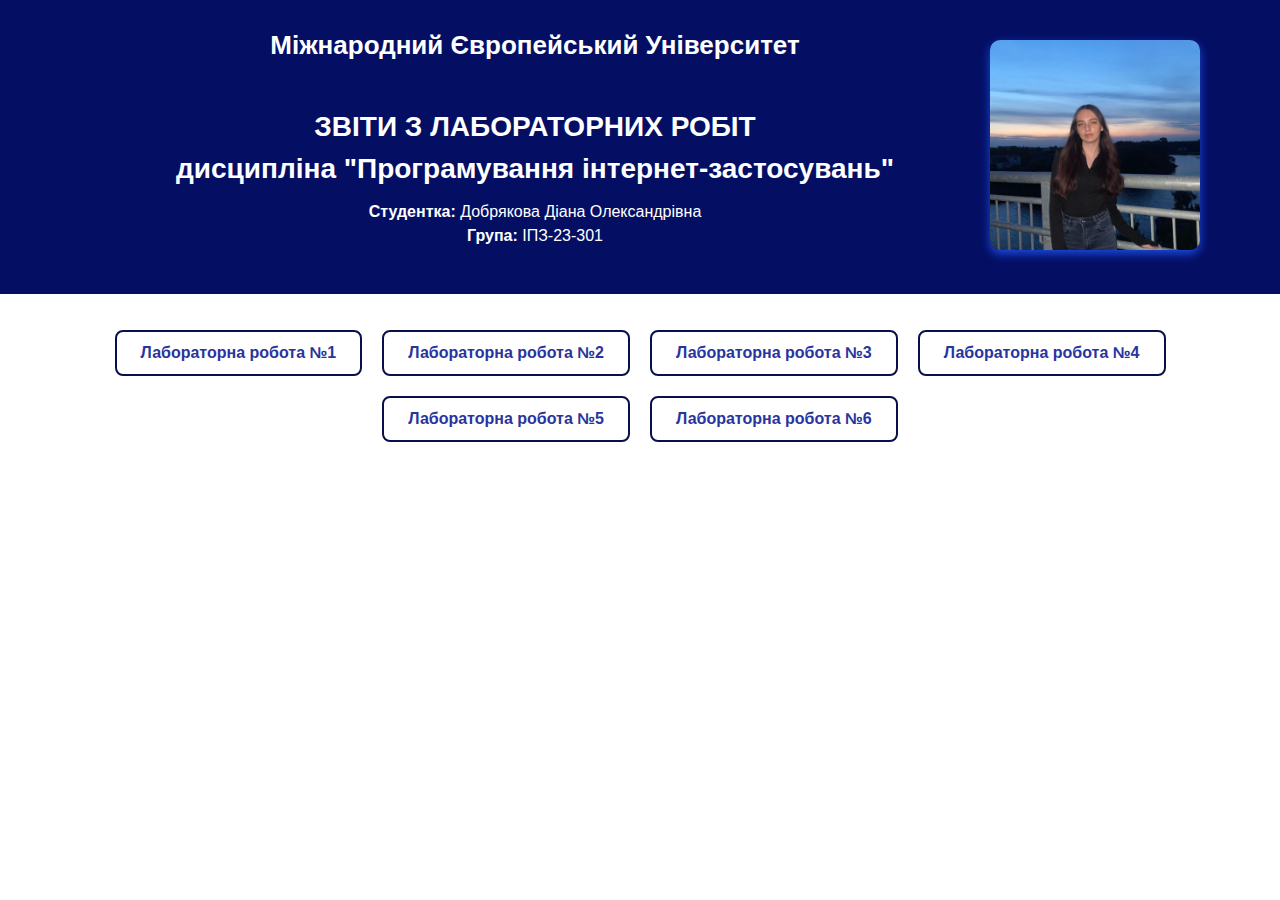
<file: index.html>
<!DOCTYPE html>
<html lang="uk">
<head>
  <meta charset="UTF-8">
  <meta name="viewport" content="width=device-width, initial-scale=1.0">
  <title>Звітні лабораторні роботи — Добрякова Діана</title>
  <link rel="stylesheet" href="./css/style.css">
</head>
<body>
  <header class="header">
    
    <div class="header-content">
    
      <h1>Міжнародний Європейський Університет</h1>
      <div class="header-space"></div>
      <h2><a href="./index.html" class="lab-link">ЗВІТИ З ЛАБОРАТОРНИХ РОБІТ</a></h2>
      <h3>дисципліна <span>"Програмування інтернет-застосувань"</span></h3>
      <p class="student-info">
        <strong>Студентка:</strong> Добрякова Діана Олександрівна<br>
        <strong>Група:</strong> ІПЗ-23-301
      </p>
    </div>

    <div class="header-photo">
      <img src="./img/photo.jpg" alt="Фото студента">
    </div>
  </header>

  <nav class="lab">
    <a href="./lab/lab1.html" class="lab-btn">Лабораторна робота №1</a>
    <a href="./lab/lab2.html" class="lab-btn">Лабораторна робота №2</a>
    <a href="./lab/lab3.html" class="lab-btn">Лабораторна робота №3</a>
    <a href="./lab/lab4.html" class="lab-btn">Лабораторна робота №4</a>
    <a href="./lab/lab5.html" class="lab-btn">Лабораторна робота №5</a>
    <a href="./lab/lab6.html" class="lab-btn">Лабораторна робота №6</a>

  </nav>
</body>
</html>
</file>
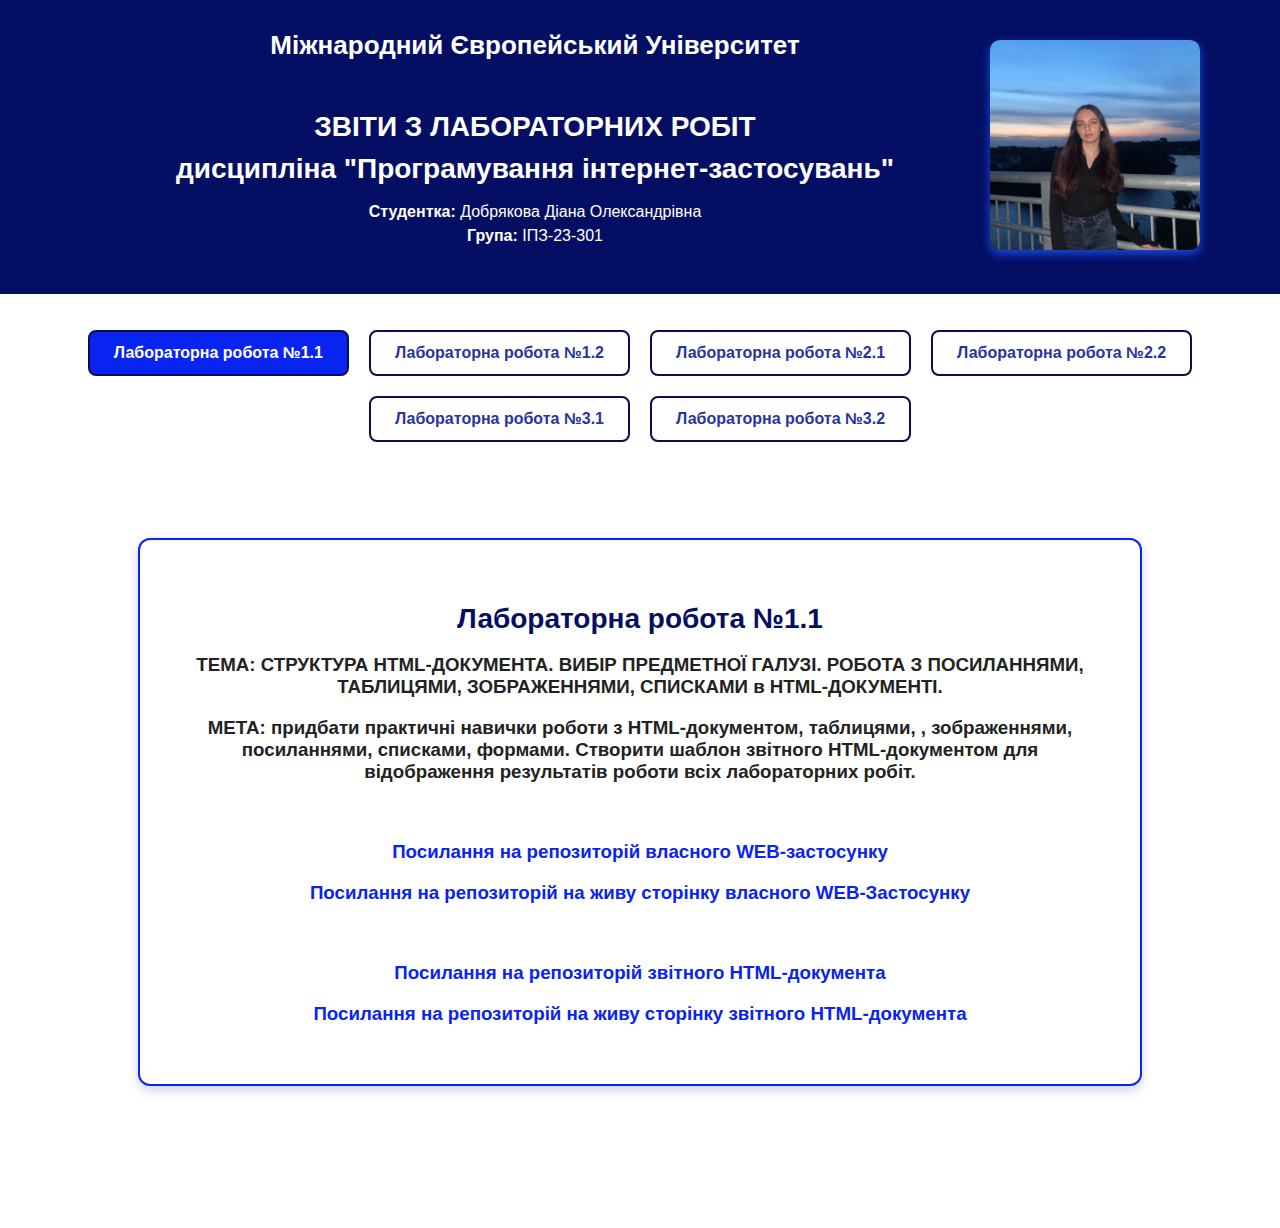
<file: lab/lab1.1.html>
<!DOCTYPE html>
<html lang="uk">
<head>
  <meta charset="UTF-8">
  <meta name="viewport" content="width=device-width, initial-scale=1.0">
  <title>Лабораторна робота №1.1 — Добрякова Діана</title>
  <link rel="stylesheet" href="../css/style.css">
</head>
<body>
  <header class="header">

    <div class="header-content">
      <h1>Міжнародний Європейський Університет</h1>
      <div class="header-space"></div>
      <h2><a href="../index.html" class="lab-link">ЗВІТИ З ЛАБОРАТОРНИХ РОБІТ</a></h2>
      <h3>дисципліна <span>"Програмування інтернет-застосувань"</span></h3>
      <p class="student-info">
        <strong>Студентка:</strong> Добрякова Діана Олександрівна<br>
        <strong>Група:</strong> ІПЗ-23-301
      </p>
    </div>

    <div class="header-photo">
      <img src="../img/photo.jpg" alt="Фото студента">
    </div>
  </header>

  <!-- Навігація по лабораторних -->
  <nav class="lab">
    <a href="./lab1.1.html" class="lab-btn active">Лабораторна робота №1.1</a>
    <a href="./lab1.2.html" class="lab-btn">Лабораторна робота №1.2</a>
    <a href="./lab2.1.html" class="lab-btn">Лабораторна робота №2.1</a>
    <a href="./lab2.2.html" class="lab-btn">Лабораторна робота №2.2</a>
    <a href="./lab3.1.html" class="lab-btn">Лабораторна робота №3.1</a>
    <a href="./lab3.2.html" class="lab-btn">Лабораторна робота №3.2</a>
    
  </nav>

  <!-- Основний контент лабораторної -->
  <main class="lab-content">
    <div class="lab-box">
      <h2>Лабораторна робота №1.1</h2>
      <h3>ТЕМА: СТРУКТУРА HTML-ДОКУМЕНТА. ВИБІР ПРЕДМЕТНОЇ ГАЛУЗІ. РОБОТА З ПОСИЛАННЯМИ, ТАБЛИЦЯМИ, ЗОБРАЖЕННЯМИ, СПИСКАМИ в HTML-ДОКУМЕНТІ.</h3>

<h3>МЕТА: придбати практичні навички роботи  з HTML-документом, таблицями, , зображеннями, посиланнями, списками, формами. Створити шаблон звітного HTML-документом для відображення результатів роботи всіх лабораторних робіт.
</h3>
<p> </p>
<h3><a href="https://github.com/qwiu1/ipz23_301-appWEB-DobriakovaDiana-MEU-2025.git" class="lab-link2">Посилання на репозиторій  власного WEB-застосунку</a></h3>
<h3><a href=" https://qwiu1.github.io/ipz23_301-appWEB-DobriakovaDiana-MEU-2025/" class="lab-link2">Посилання на репозиторій на живу сторінку  власного WEB-Застосунку</a></h3>
<p> </p>
<h3><a href="https://github.com/qwiu1/-ipz23_301-app-INDEPENDENT-DobriakovaDiana-MEU-2025.git" class="lab-link2">Посилання на репозиторій звітного HTML-документа</a></h3>
<h3><a href="https://qwiu1.github.io/-ipz23_301-app-INDEPENDENT-DobriakovaDiana-MEU-2025/" class="lab-link2">Посилання на репозиторій на  живу сторінку  звітного HTML-документа</a></h3>

    </div>
  </main>
</body>
</html>
</file>
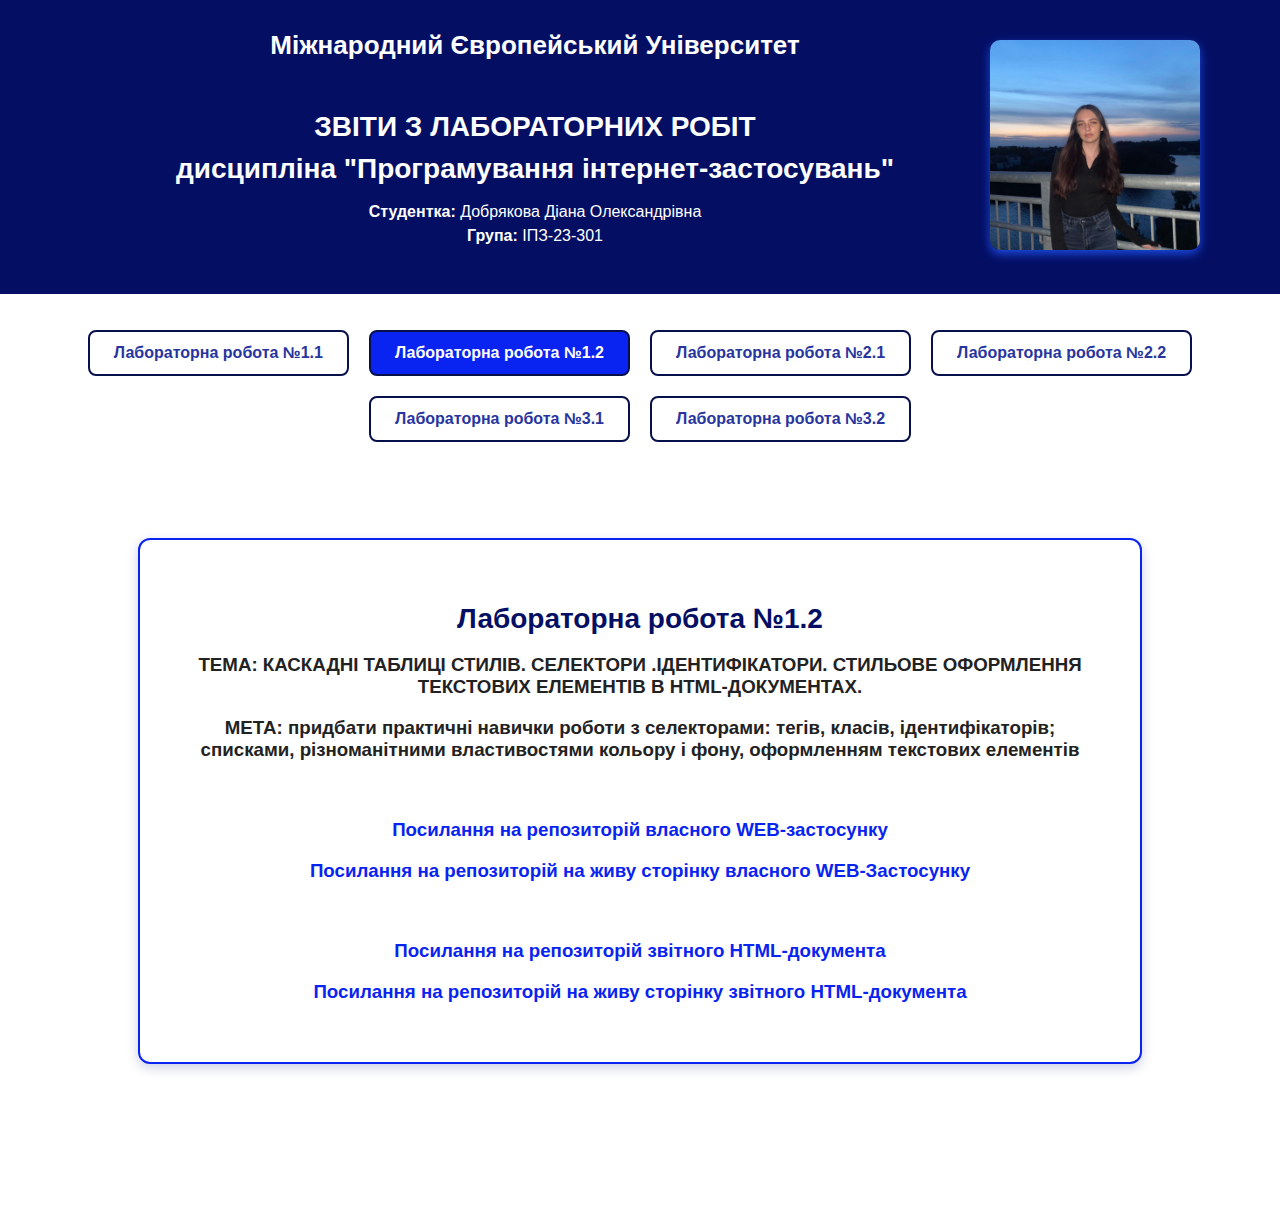
<file: lab/lab1.2.html>
<!DOCTYPE html>
<html lang="uk">
<head>
  <meta charset="UTF-8">
  <meta name="viewport" content="width=device-width, initial-scale=1.0">
  <title>Лабораторна робота №1.1 — Добрякова Діана</title>
  <link rel="stylesheet" href="../css/style.css">
</head>
<body>
  <header class="header">

    <div class="header-content">
      <h1>Міжнародний Європейський Університет</h1>
      <div class="header-space"></div>
      <h2><a href="../index.html" class="lab-link">ЗВІТИ З ЛАБОРАТОРНИХ РОБІТ</a></h2>
      <h3>дисципліна <span>"Програмування інтернет-застосувань"</span></h3>
      <p class="student-info">
        <strong>Студентка:</strong> Добрякова Діана Олександрівна<br>
        <strong>Група:</strong> ІПЗ-23-301
      </p>
    </div>

    <div class="header-photo">
      <img src="../img/photo.jpg" alt="Фото студента">
    </div>
  </header>

  <!-- Навігація по лабораторних -->
  <nav class="lab">
    <a href="./lab1.1.html" class="lab-btn">Лабораторна робота №1.1</a>
    <a href="./lab1.2.html" class="lab-btn active">Лабораторна робота №1.2</a>
    <a href="./lab2.1.html" class="lab-btn">Лабораторна робота №2.1</a>
    <a href="./lab2.2.html" class="lab-btn">Лабораторна робота №2.2</a>
    <a href="./lab3.1.html" class="lab-btn">Лабораторна робота №3.1</a>
    <a href="./lab3.2.html" class="lab-btn">Лабораторна робота №3.2</a>
    
  </nav>

  <!-- Основний контент лабораторної -->
  <main class="lab-content">
    <div class="lab-box">
      <h2>Лабораторна робота №1.2</h2>
      <h3>ТЕМА: КАСКАДНІ ТАБЛИЦІ СТИЛІВ. СЕЛЕКТОРИ .ІДЕНТИФІКАТОРИ. СТИЛЬОВЕ ОФОРМЛЕННЯ ТЕКСТОВИХ ЕЛЕМЕНТІВ В HTML-ДОКУМЕНТАХ.</h3>

      <h3>МЕТА: придбати практичні навички роботи  з селекторами: тегів, класів, ідентифікаторів; списками,  різноманітними властивостями кольору і фону, оформленням текстових елементів</h3>
<p> </p>
<h3><a href="https://github.com/qwiu1/ipz23_301-appWEB-DobriakovaDiana-MEU-2025.git" class="lab-link2">Посилання на репозиторій  власного WEB-застосунку</a></h3>
<h3><a href=" https://qwiu1.github.io/ipz23_301-appWEB-DobriakovaDiana-MEU-2025/" class="lab-link2">Посилання на репозиторій на живу сторінку  власного WEB-Застосунку</a></h3>
<p> </p>
<h3><a href="https://github.com/qwiu1/-ipz23_301-app-INDEPENDENT-DobriakovaDiana-MEU-2025.git" class="lab-link2">Посилання на репозиторій звітного HTML-документа</a></h3>
<h3><a href="https://qwiu1.github.io/-ipz23_301-app-INDEPENDENT-DobriakovaDiana-MEU-2025/" class="lab-link2">Посилання на репозиторій на  живу сторінку  звітного HTML-документа</a></h3>

    </div>
  </main>
</body>
</html>
</file>
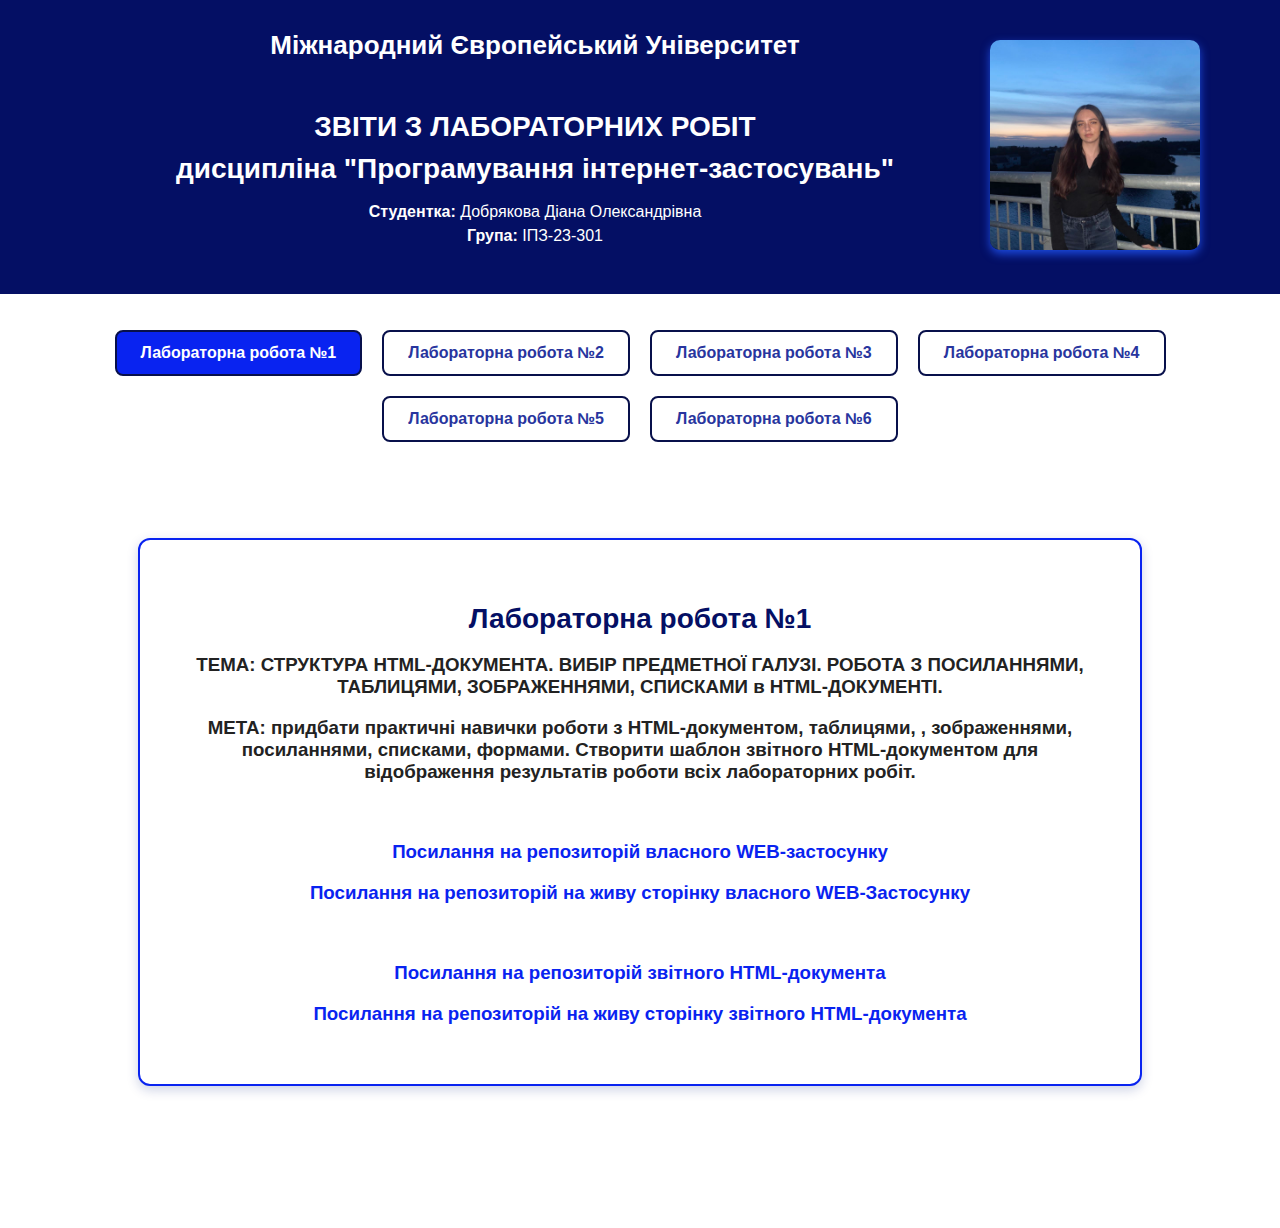
<file: lab/lab1.html>
<!DOCTYPE html>
<html lang="uk">
<head>
  <meta charset="UTF-8">
  <meta name="viewport" content="width=device-width, initial-scale=1.0">
  <title>Лабораторна робота №1 — Добрякова Діана</title>
  <link rel="stylesheet" href="../css/style.css">
</head>
<body>
  <header class="header">

    <div class="header-content">
      <h1>Міжнародний Європейський Університет</h1>
      <div class="header-space"></div>
      <h2><a href="../index.html" class="lab-link">ЗВІТИ З ЛАБОРАТОРНИХ РОБІТ</a></h2>
      <h3>дисципліна <span>"Програмування інтернет-застосувань"</span></h3>
      <p class="student-info">
        <strong>Студентка:</strong> Добрякова Діана Олександрівна<br>
        <strong>Група:</strong> ІПЗ-23-301
      </p>
    </div>

    <div class="header-photo">
      <img src="../img/photo.jpg" alt="Фото студента">
    </div>
  </header>

  <!-- Навігація по лабораторних -->
  <nav class="lab">
    <a href="./lab1.html" class="lab-btn active">Лабораторна робота №1</a>
    <a href="./lab2.html" class="lab-btn">Лабораторна робота №2</a>
    <a href="./lab3.html" class="lab-btn">Лабораторна робота №3</a>
    <a href="./lab4.html" class="lab-btn">Лабораторна робота №4</a>
    <a href="./lab5.html" class="lab-btn">Лабораторна робота №5</a>
    <a href="./lab6.html" class="lab-btn">Лабораторна робота №6</a>
    
  </nav>

  <!-- Основний контент лабораторної -->
  <main class="lab-content">
    <div class="lab-box">
      <h2>Лабораторна робота №1</h2>
      <h3>ТЕМА: СТРУКТУРА HTML-ДОКУМЕНТА. ВИБІР ПРЕДМЕТНОЇ ГАЛУЗІ. РОБОТА З ПОСИЛАННЯМИ, ТАБЛИЦЯМИ, ЗОБРАЖЕННЯМИ, СПИСКАМИ в HTML-ДОКУМЕНТІ.</h3>

<h3>МЕТА: придбати практичні навички роботи  з HTML-документом, таблицями, , зображеннями, посиланнями, списками, формами. Створити шаблон звітного HTML-документом для відображення результатів роботи всіх лабораторних робіт.
</h3>
<p> </p>
<h3><a href="https://github.com/denyspopadenko/IPZ23_301-appWEB-PopadenkoDenis-MEU-2025" class="lab-link2">Посилання на репозиторій  власного WEB-застосунку</a></h3>
<h3><a href="https://denyspopadenko.github.io/IPZ23_301-appWEB-PopadenkoDenis-MEU-2025/" class="lab-link2">Посилання на репозиторій на живу сторінку  власного WEB-Застосунку</a></h3>
<p> </p>
<h3><a href="https://github.com/denyspopadenko/IPZ23_301-appRECORD-PopadenkoDenis-MEU-2025" class="lab-link2">Посилання на репозиторій звітного HTML-документа</a></h3>
<h3><a href="https://denyspopadenko.github.io/IPZ23_301-appRECORD-PopadenkoDenis-MEU-2025/" class="lab-link2">Посилання на репозиторій на  живу сторінку  звітного HTML-документа</a></h3>

    </div>
  </main>
</body>
</html>
</file>
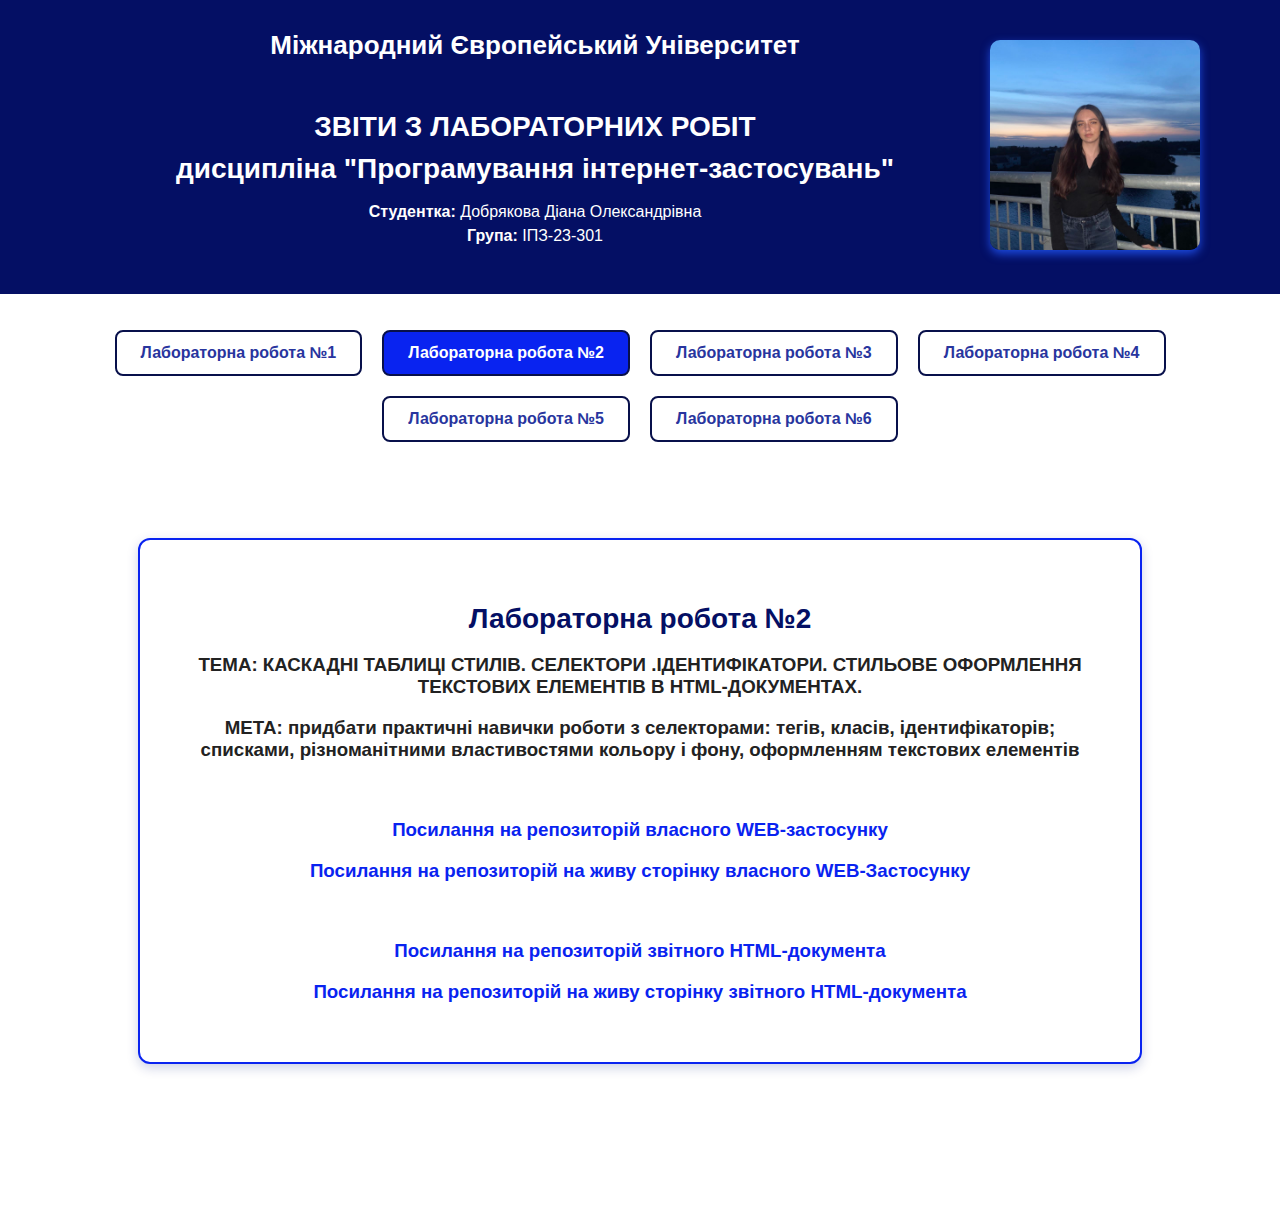
<file: lab/lab2.html>
<!DOCTYPE html>
<html lang="uk">
<head>
  <meta charset="UTF-8">
  <meta name="viewport" content="width=device-width, initial-scale=1.0">
  <title>Лабораторна робота №1 — Добрякова Діана</title>
  <link rel="stylesheet" href="../css/style.css">
</head>
<body>
  <header class="header">

    <div class="header-content">
      <h1>Міжнародний Європейський Університет</h1>
      <div class="header-space"></div>
      <h2><a href="../index.html" class="lab-link">ЗВІТИ З ЛАБОРАТОРНИХ РОБІТ</a></h2>
      <h3>дисципліна <span>"Програмування інтернет-застосувань"</span></h3>
      <p class="student-info">
        <strong>Студентка:</strong> Добрякова Діана Олександрівна<br>
        <strong>Група:</strong> ІПЗ-23-301
      </p>
    </div>

    <div class="header-photo">
      <img src="../img/photo.jpg" alt="Фото студента">
    </div>
  </header>

  <!-- Навігація по лабораторних -->
  <nav class="lab">
    <a href="./lab1.html" class="lab-btn">Лабораторна робота №1</a>
    <a href="./lab2.html" class="lab-btn active">Лабораторна робота №2</a>
    <a href="./lab3.html" class="lab-btn">Лабораторна робота №3</a>
    <a href="./lab4.html" class="lab-btn">Лабораторна робота №4</a>
    <a href="./lab5.html" class="lab-btn">Лабораторна робота №5</a>
    <a href="./lab6.html" class="lab-btn">Лабораторна робота №6</a>
    
  </nav>

  <!-- Основний контент лабораторної -->
  <main class="lab-content">
    <div class="lab-box">
      <h2>Лабораторна робота №2</h2>
      <h3>ТЕМА: КАСКАДНІ ТАБЛИЦІ СТИЛІВ. СЕЛЕКТОРИ .ІДЕНТИФІКАТОРИ. СТИЛЬОВЕ ОФОРМЛЕННЯ ТЕКСТОВИХ ЕЛЕМЕНТІВ В HTML-ДОКУМЕНТАХ.</h3>

      <h3>МЕТА: придбати практичні навички роботи  з селекторами: тегів, класів, ідентифікаторів; списками,  різноманітними властивостями кольору і фону, оформленням текстових елементів</h3>
<p> </p>
<h3><a href="https://github.com/qwiu1/ipz23_301-appWEB-DobriakovaDiana-MEU-2025.git" class="lab-link2">Посилання на репозиторій  власного WEB-застосунку</a></h3>
<h3><a href=" https://qwiu1.github.io/ipz23_301-appWEB-DobriakovaDiana-MEU-2025/" class="lab-link2">Посилання на репозиторій на живу сторінку  власного WEB-Застосунку</a></h3>
<p> </p>
<h3><a href="https://github.com/qwiu1/-ipz23_301-app-INDEPENDENT-DobriakovaDiana-MEU-2025.git" class="lab-link2">Посилання на репозиторій звітного HTML-документа</a></h3>
<h3><a href="https://qwiu1.github.io/-ipz23_301-app-INDEPENDENT-DobriakovaDiana-MEU-2025/" class="lab-link2">Посилання на репозиторій на  живу сторінку  звітного HTML-документа</a></h3>

    </div>
  </main>
</body>
</html>
</file>
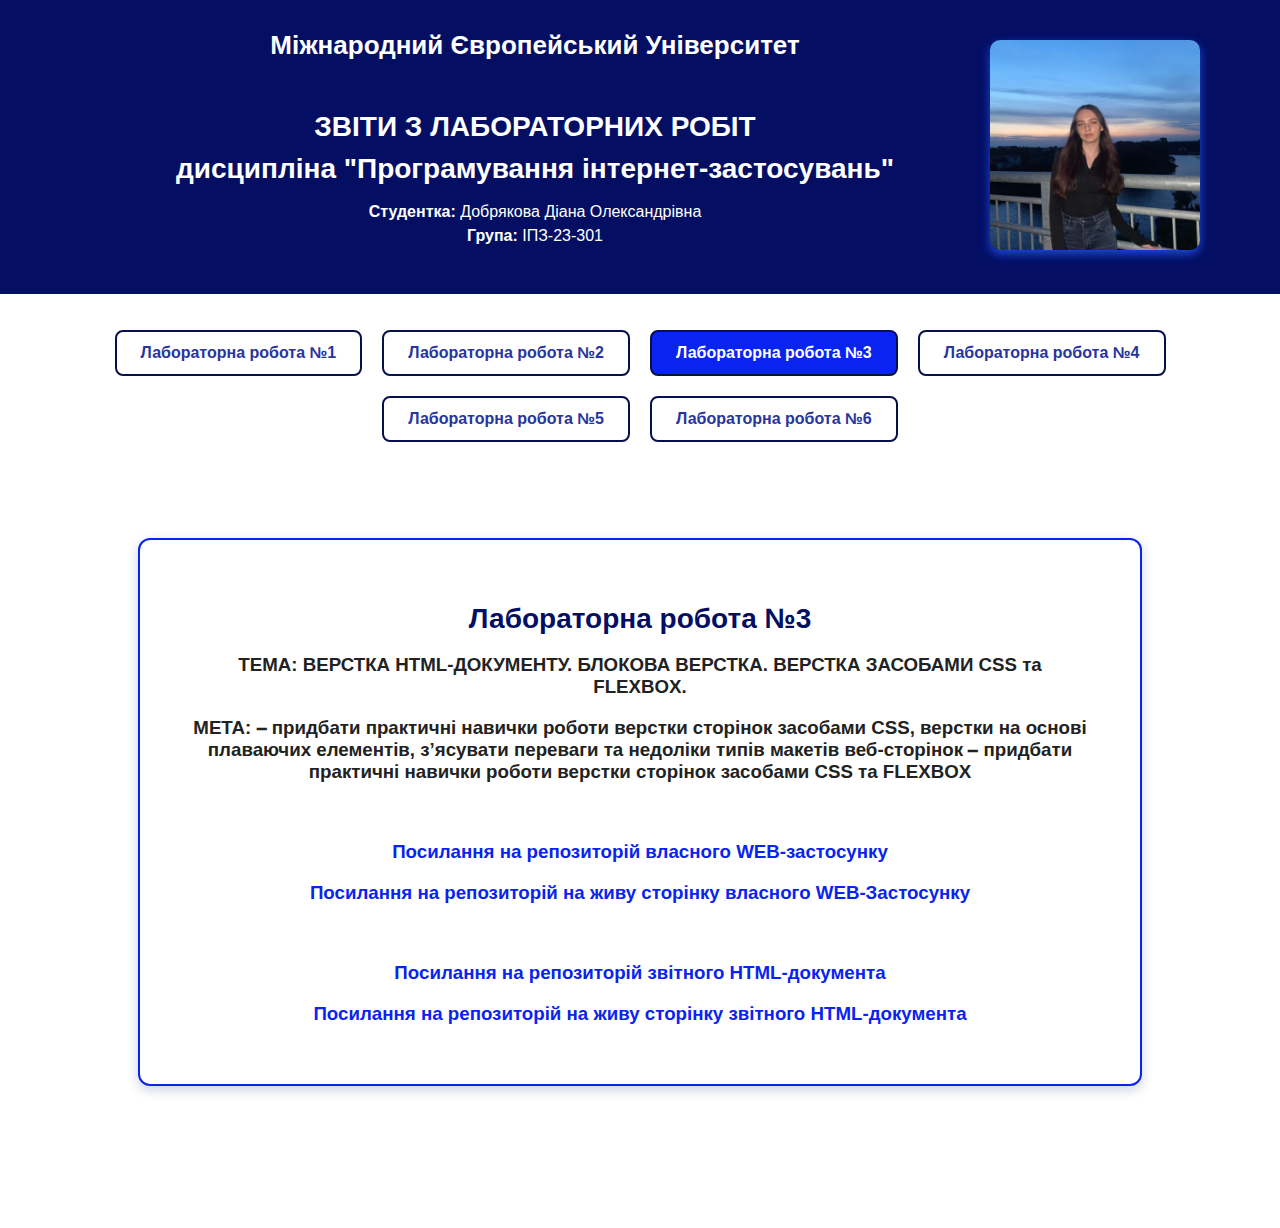
<file: lab/lab3.html>
<!DOCTYPE html>
<html lang="uk">
<head>
  <meta charset="UTF-8">
  <meta name="viewport" content="width=device-width, initial-scale=1.0">
  <title>Лабораторна робота №1 — Добрякова Діана</title>
  <link rel="stylesheet" href="../css/style.css">
</head>
<body>
  <header class="header">

    <div class="header-content">
      <h1>Міжнародний Європейський Університет</h1>
      <div class="header-space"></div>
      <h2><a href="../index.html" class="lab-link">ЗВІТИ З ЛАБОРАТОРНИХ РОБІТ</a></h2>
      <h3>дисципліна <span>"Програмування інтернет-застосувань"</span></h3>
      <p class="student-info">
        <strong>Студентка:</strong> Добрякова Діана Олександрівна<br>
        <strong>Група:</strong> ІПЗ-23-301
      </p>
    </div>

    <div class="header-photo">
      <img src="../img/photo.jpg" alt="Фото студента">
    </div>
  </header>

  <!-- Навігація по лабораторних -->
  <nav class="lab">
    <a href="./lab1.html" class="lab-btn">Лабораторна робота №1</a>
    <a href="./lab2.html" class="lab-btn">Лабораторна робота №2</a>
    <a href="./lab3.html" class="lab-btn active">Лабораторна робота №3</a>
    <a href="./lab4.html" class="lab-btn">Лабораторна робота №4</a>
    <a href="./lab5.html" class="lab-btn">Лабораторна робота №5</a>
    <a href="./lab6.html" class="lab-btn">Лабораторна робота №6</a>
    
  </nav>

  <!-- Основний контент лабораторної -->
  <main class="lab-content">
    <div class="lab-box">
      <h2>Лабораторна робота №3</h2>
      <h3>ТЕМА: ВЕРСТКА HTML-ДОКУМЕНТУ. БЛОКОВА ВЕРСТКА.  ВЕРСТКА ЗАСОБАМИ CSS та FLEXBOX.</h3>

<h3>МЕТА: 
⎯	придбати практичні навички роботи  верстки сторінок засобами CSS, верстки на основі плаваючих елементів, з’ясувати переваги та недоліки типів макетів веб-сторінок
⎯	придбати практичні навички роботи  верстки сторінок засобами CSS та FLEXBOX   

</h3>
<p> </p>
<h3><a href="https://github.com/denyspopadenko/IPZ23_301-appWEB-PopadenkoDenis-MEU-2025" class="lab-link2">Посилання на репозиторій  власного WEB-застосунку</a></h3>
<h3><a href="https://denyspopadenko.github.io/IPZ23_301-appWEB-PopadenkoDenis-MEU-2025/" class="lab-link2">Посилання на репозиторій на живу сторінку  власного WEB-Застосунку</a></h3>
<p> </p>
<h3><a href="https://github.com/denyspopadenko/IPZ23_301-appRECORD-PopadenkoDenis-MEU-2025" class="lab-link2">Посилання на репозиторій звітного HTML-документа</a></h3>
<h3><a href="https://denyspopadenko.github.io/IPZ23_301-appRECORD-PopadenkoDenis-MEU-2025/" class="lab-link2">Посилання на репозиторій на  живу сторінку  звітного HTML-документа</a></h3>

    </div>
  </main>
</body>
</html>
</file>
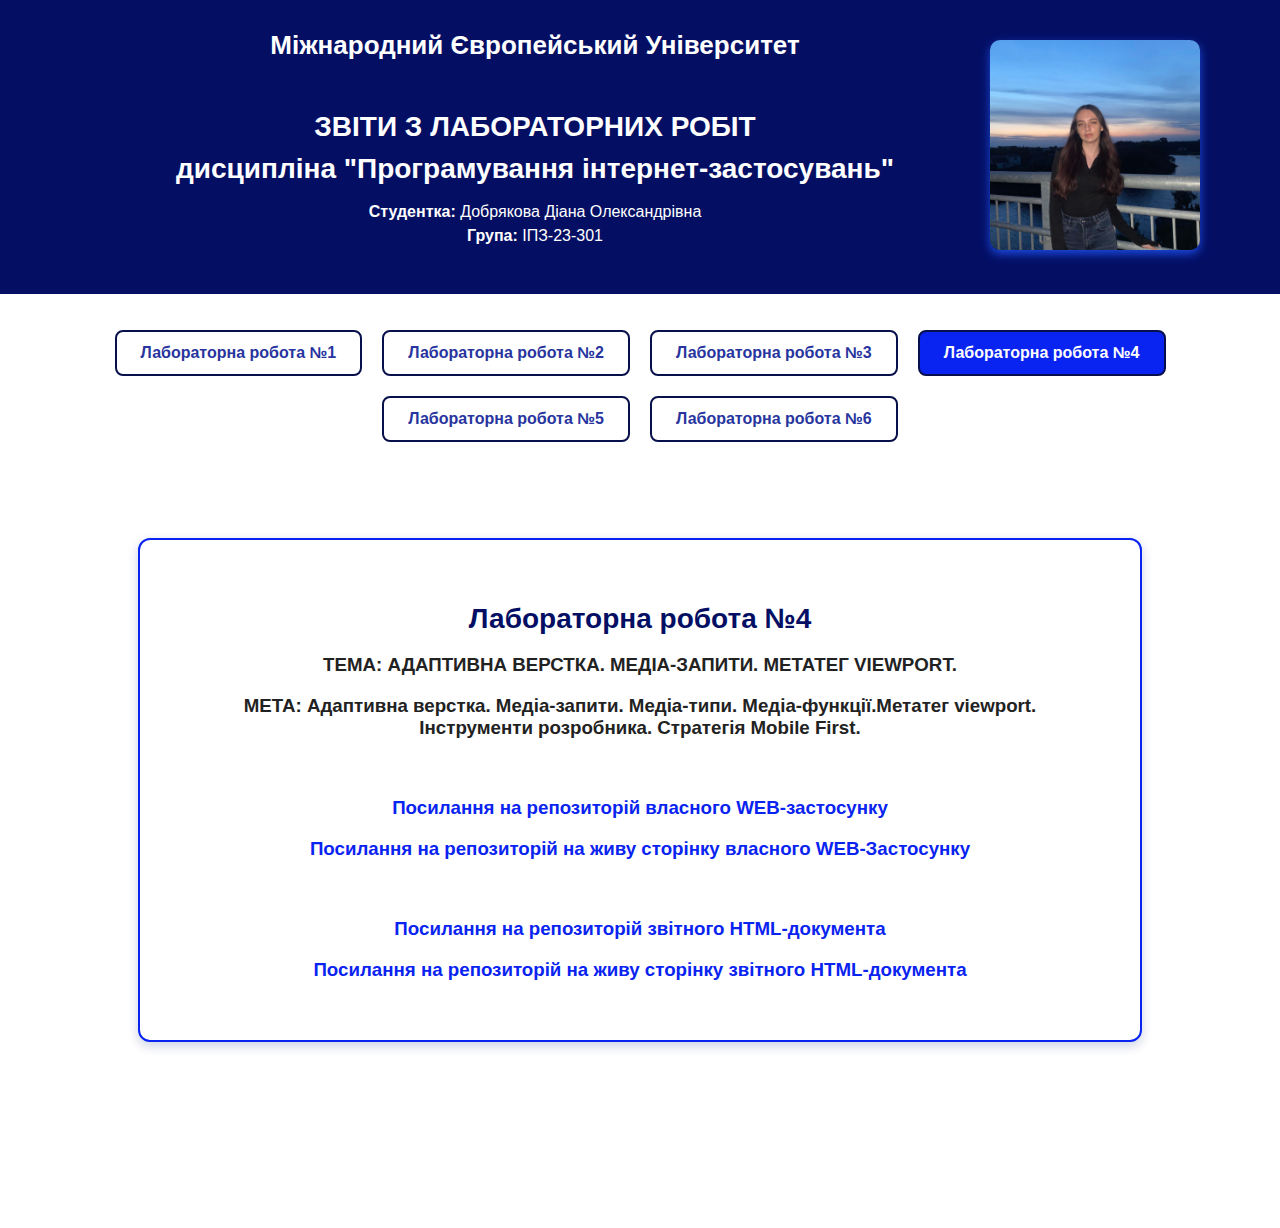
<file: lab/lab4.html>
<!DOCTYPE html>
<html lang="uk">
<head>
  <meta charset="UTF-8">
  <meta name="viewport" content="width=device-width, initial-scale=1.0">
  <title>Лабораторна робота №1 — Добрякова Діана</title>
  <link rel="stylesheet" href="../css/style.css">
</head>
<body>
  <header class="header">

    <div class="header-content">
      <h1>Міжнародний Європейський Університет</h1>
      <div class="header-space"></div>
      <h2><a href="../index.html" class="lab-link">ЗВІТИ З ЛАБОРАТОРНИХ РОБІТ</a></h2>
      <h3>дисципліна <span>"Програмування інтернет-застосувань"</span></h3>
      <p class="student-info">
        <strong>Студентка:</strong> Добрякова Діана Олександрівна<br>
        <strong>Група:</strong> ІПЗ-23-301
      </p>
    </div>

    <div class="header-photo">
      <img src="../img/photo.jpg" alt="Фото студента">
    </div>
  </header>

  <!-- Навігація по лабораторних -->
  <nav class="lab">
    <a href="./lab1.html" class="lab-btn">Лабораторна робота №1</a>
    <a href="./lab2.html" class="lab-btn">Лабораторна робота №2</a>
    <a href="./lab3.html" class="lab-btn">Лабораторна робота №3</a>
    <a href="./lab4.html" class="lab-btn active">Лабораторна робота №4</a>
    <a href="./lab5.html" class="lab-btn">Лабораторна робота №5</a>
    <a href="./lab6.html" class="lab-btn">Лабораторна робота №6</a>
    
  </nav>

  <!-- Основний контент лабораторної -->
  <main class="lab-content">
    <div class="lab-box">
      <h2>Лабораторна робота №4</h2>
      <h3>ТЕМА:  АДАПТИВНА ВЕРСТКА. МЕДІА-ЗАПИТИ. МЕТАТЕГ VIEWPORT.</h3>

      <h3>МЕТА: Адаптивна верстка. Медіа-запити. Медіа-типи. Медіа-функції.Метатег viewport. Інструменти розробника. Стратегія Mobile First. </h3>
<p> </p>
<h3><a href="https://github.com/denyspopadenko/IPZ23_301-appWEB-PopadenkoDenis-MEU-2025" class="lab-link2">Посилання на репозиторій  власного WEB-застосунку</a></h3>
<h3><a href="https://denyspopadenko.github.io/IPZ23_301-appWEB-PopadenkoDenis-MEU-2025/" class="lab-link2">Посилання на репозиторій на живу сторінку  власного WEB-Застосунку</a></h3>
<p> </p>
<h3><a href="https://github.com/denyspopadenko/IPZ23_301-appRECORD-PopadenkoDenis-MEU-2025" class="lab-link2">Посилання на репозиторій звітного HTML-документа</a></h3>
<h3><a href="https://denyspopadenko.github.io/IPZ23_301-appRECORD-PopadenkoDenis-MEU-2025/" class="lab-link2">Посилання на репозиторій на  живу сторінку  звітного HTML-документа</a></h3>

    </div>
  </main>
</body>
</html>
</file>
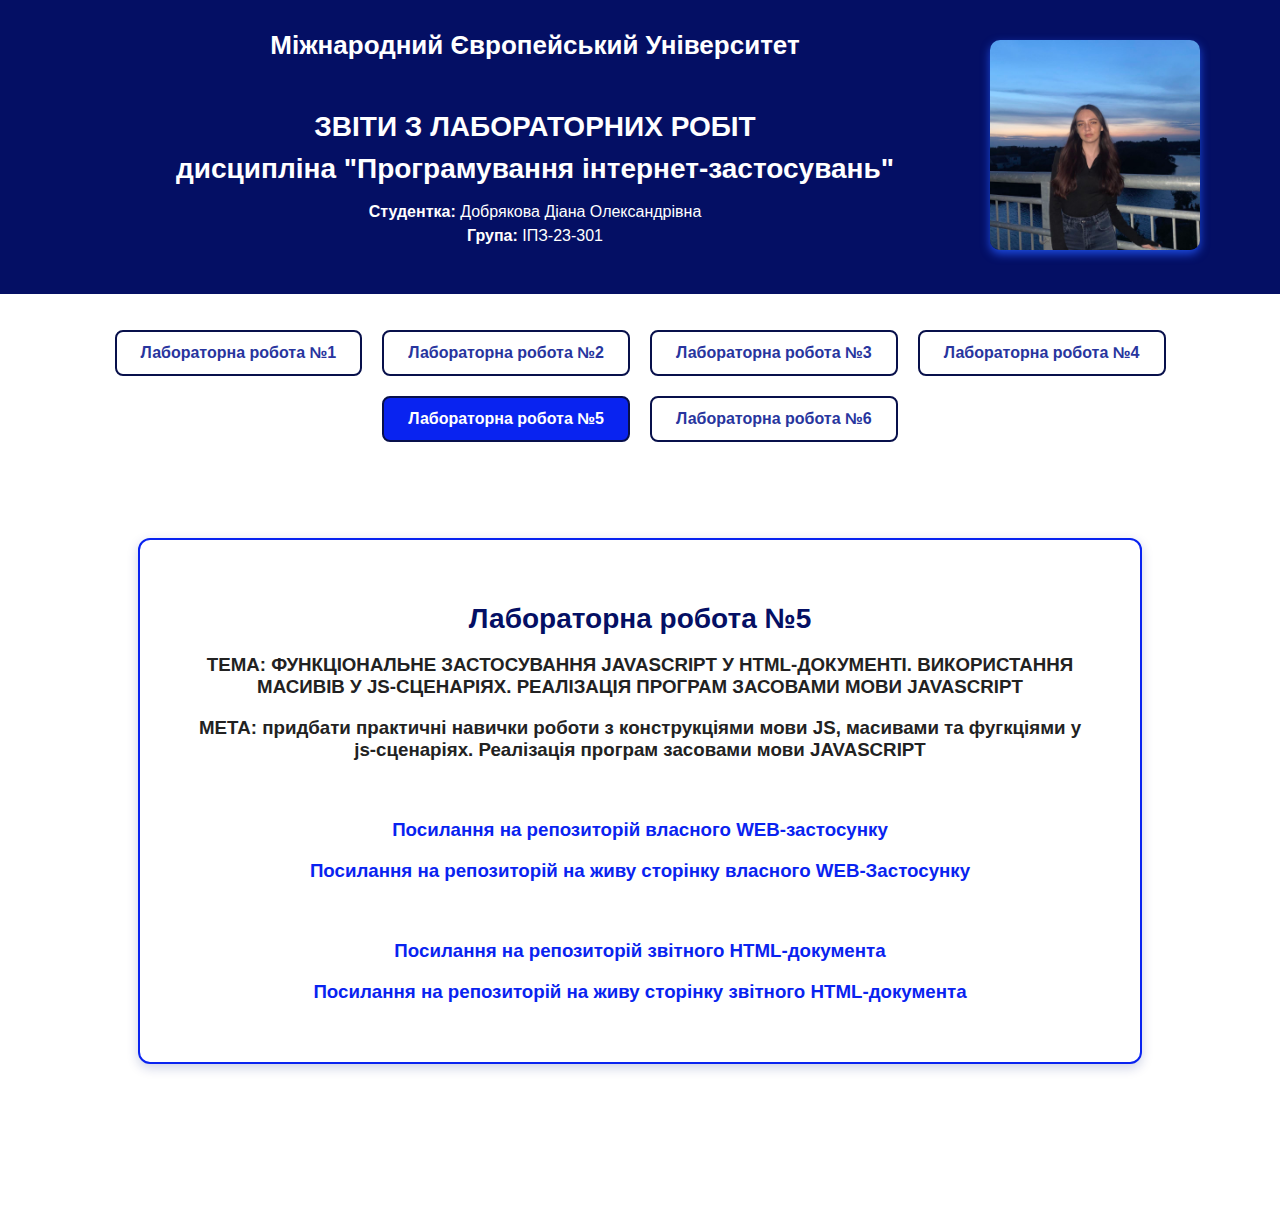
<file: lab/lab5.html>
<!DOCTYPE html>
<html lang="uk">
<head>
  <meta charset="UTF-8">
  <meta name="viewport" content="width=device-width, initial-scale=1.0">
  <title>Лабораторна робота №1 — Добрякова Діана</title>
  <link rel="stylesheet" href="../css/style.css">
</head>
<body>
  <header class="header">

    <div class="header-content">
      <h1>Міжнародний Європейський Університет</h1>
      <div class="header-space"></div>
      <h2><a href="../index.html" class="lab-link">ЗВІТИ З ЛАБОРАТОРНИХ РОБІТ</a></h2>
      <h3>дисципліна <span>"Програмування інтернет-застосувань"</span></h3>
      <p class="student-info">
        <strong>Студентка:</strong> Добрякова Діана Олександрівна<br>
        <strong>Група:</strong> ІПЗ-23-301
      </p>
    </div>

    <div class="header-photo">
      <img src="../img/photo.jpg" alt="Фото студента">
    </div>
  </header>

  <!-- Навігація по лабораторних -->
  <nav class="lab">
    <a href="./lab1.html" class="lab-btn">Лабораторна робота №1</a>
    <a href="./lab2.html" class="lab-btn">Лабораторна робота №2</a>
    <a href="./lab3.html" class="lab-btn">Лабораторна робота №3</a>
    <a href="./lab4.html" class="lab-btn">Лабораторна робота №4</a>
    <a href="./lab5.html" class="lab-btn active">Лабораторна робота №5</a>
    <a href="./lab6.html" class="lab-btn">Лабораторна робота №6</a>
    
  </nav>

  <!-- Основний контент лабораторної -->
  <main class="lab-content">
    <div class="lab-box">
      <h2>Лабораторна робота №5</h2>
      <h3>ТЕМА: ФУНКЦІОНАЛЬНЕ ЗАСТОСУВАННЯ JAVASCRIPT У HTML-ДОКУМЕНТІ. 
ВИКОРИСТАННЯ МАСИВІВ У JS-СЦЕНАРІЯХ. РЕАЛІЗАЦІЯ ПРОГРАМ ЗАСОВАМИ МОВИ JAVASCRIPT
</h3>

<h3>МЕТА: придбати практичні навички роботи з конструкціями мови JS, масивами та фугкціями у js-сценаріях.  Реалізація програм засовами мови JAVASCRIPT
</h3>
<p> </p>
<h3><a href="https://github.com/qwiu1/ipz23_301-appWEB-DobriakovaDiana-MEU-2025.git" class="lab-link2">Посилання на репозиторій  власного WEB-застосунку</a></h3>
<h3><a href=" https://qwiu1.github.io/ipz23_301-appWEB-DobriakovaDiana-MEU-2025/" class="lab-link2">Посилання на репозиторій на живу сторінку  власного WEB-Застосунку</a></h3>
<p> </p>
<h3><a href="https://github.com/qwiu1/-ipz23_301-app-INDEPENDENT-DobriakovaDiana-MEU-2025.git" class="lab-link2">Посилання на репозиторій звітного HTML-документа</a></h3>
<h3><a href="https://qwiu1.github.io/-ipz23_301-app-INDEPENDENT-DobriakovaDiana-MEU-2025/" class="lab-link2">Посилання на репозиторій на  живу сторінку  звітного HTML-документа</a></h3>

    </div>
  </main>
</body>
</html>
</file>
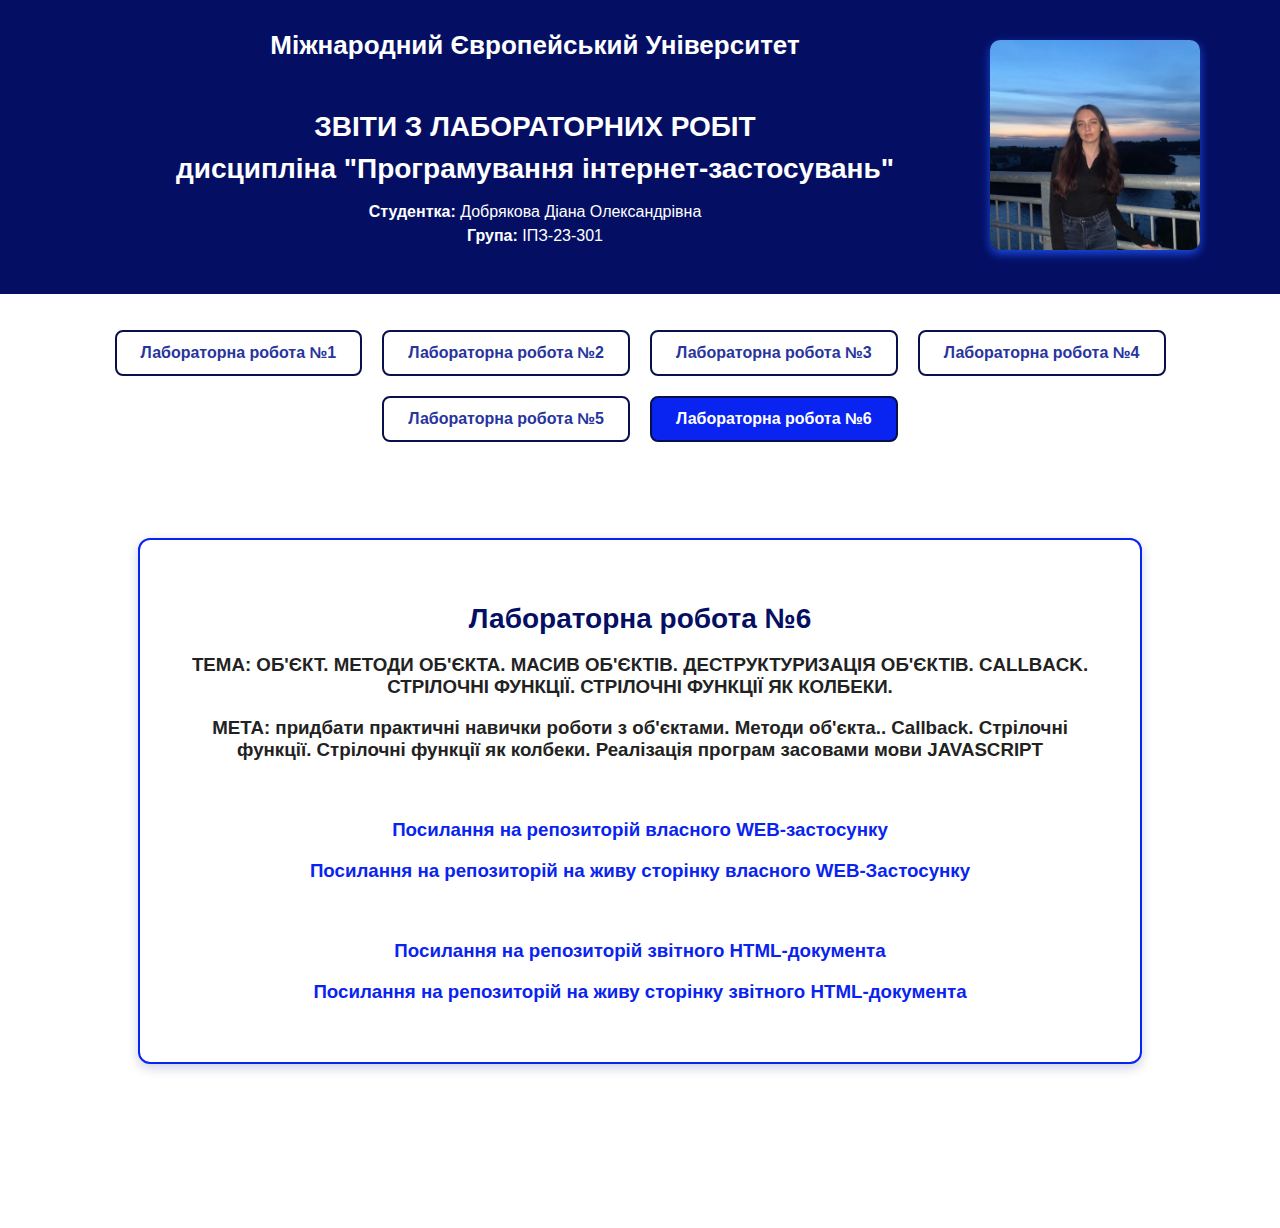
<file: lab/lab6.html>
<!DOCTYPE html>
<html lang="uk">
<head>
  <meta charset="UTF-8">
  <meta name="viewport" content="width=device-width, initial-scale=1.0">
  <title>Лабораторна робота №1 — Добрякова Діана</title>
  <link rel="stylesheet" href="../css/style.css">
</head>
<body>
  <header class="header">

    <div class="header-content">
      <h1>Міжнародний Європейський Університет</h1>
      <div class="header-space"></div>
      <h2><a href="../index.html" class="lab-link">ЗВІТИ З ЛАБОРАТОРНИХ РОБІТ</a></h2>
      <h3>дисципліна <span>"Програмування інтернет-застосувань"</span></h3>
      <p class="student-info">
        <strong>Студентка:</strong> Добрякова Діана Олександрівна<br>
        <strong>Група:</strong> ІПЗ-23-301
      </p>
    </div>

    <div class="header-photo">
      <img src="../img/photo.jpg" alt="Фото студента">
    </div>
  </header>

  <!-- Навігація по лабораторних -->
  <nav class="lab">
    <a href="./lab1.html" class="lab-btn">Лабораторна робота №1</a>
    <a href="./lab2.html" class="lab-btn">Лабораторна робота №2</a>
    <a href="./lab3.html" class="lab-btn">Лабораторна робота №3</a>
    <a href="./lab4.html" class="lab-btn">Лабораторна робота №4</a>
    <a href="./lab5.html" class="lab-btn">Лабораторна робота №5</a>
    <a href="./lab6.html" class="lab-btn active">Лабораторна робота №6</a>
  
  </nav>

  <!-- Основний контент лабораторної -->
  <main class="lab-content">
    <div class="lab-box">
      <h2>Лабораторна робота №6</h2>
      <h3>ТЕМА: ОБ'ЄКТ. МЕТОДИ ОБ'ЄКТА. МАСИВ ОБ'ЄКТІВ. ДЕСТРУКТУРИЗАЦІЯ ОБ'ЄКТІВ. CALLBACK. СТРІЛОЧНІ ФУНКЦІЇ. СТРІЛОЧНІ ФУНКЦІЇ ЯК КОЛБЕКИ.</h3>

<h3>МЕТА: придбати практичні навички роботи з об'єктами. Методи об'єкта.. Callback. Стрілочні функції. Стрілочні функції як колбеки.
  Реалізація програм засовами мови JAVASCRIPT

</h3>
<p> </p>
<h3><a href="https://github.com/denyspopadenko/IPZ23_301-appWEB-PopadenkoDenis-MEU-2025" class="lab-link2">Посилання на репозиторій  власного WEB-застосунку</a></h3>
<h3><a href="https://denyspopadenko.github.io/IPZ23_301-appWEB-PopadenkoDenis-MEU-2025/" class="lab-link2">Посилання на репозиторій на живу сторінку  власного WEB-Застосунку</a></h3>
<p> </p>
<h3><a href="https://github.com/denyspopadenko/IPZ23_301-appRECORD-PopadenkoDenis-MEU-2025" class="lab-link2">Посилання на репозиторій звітного HTML-документа</a></h3>
<h3><a href="https://denyspopadenko.github.io/IPZ23_301-appRECORD-PopadenkoDenis-MEU-2025/" class="lab-link2">Посилання на репозиторій на  живу сторінку  звітного HTML-документа</a></h3>

    </div>
  </main>
</body>
</html>
</file>
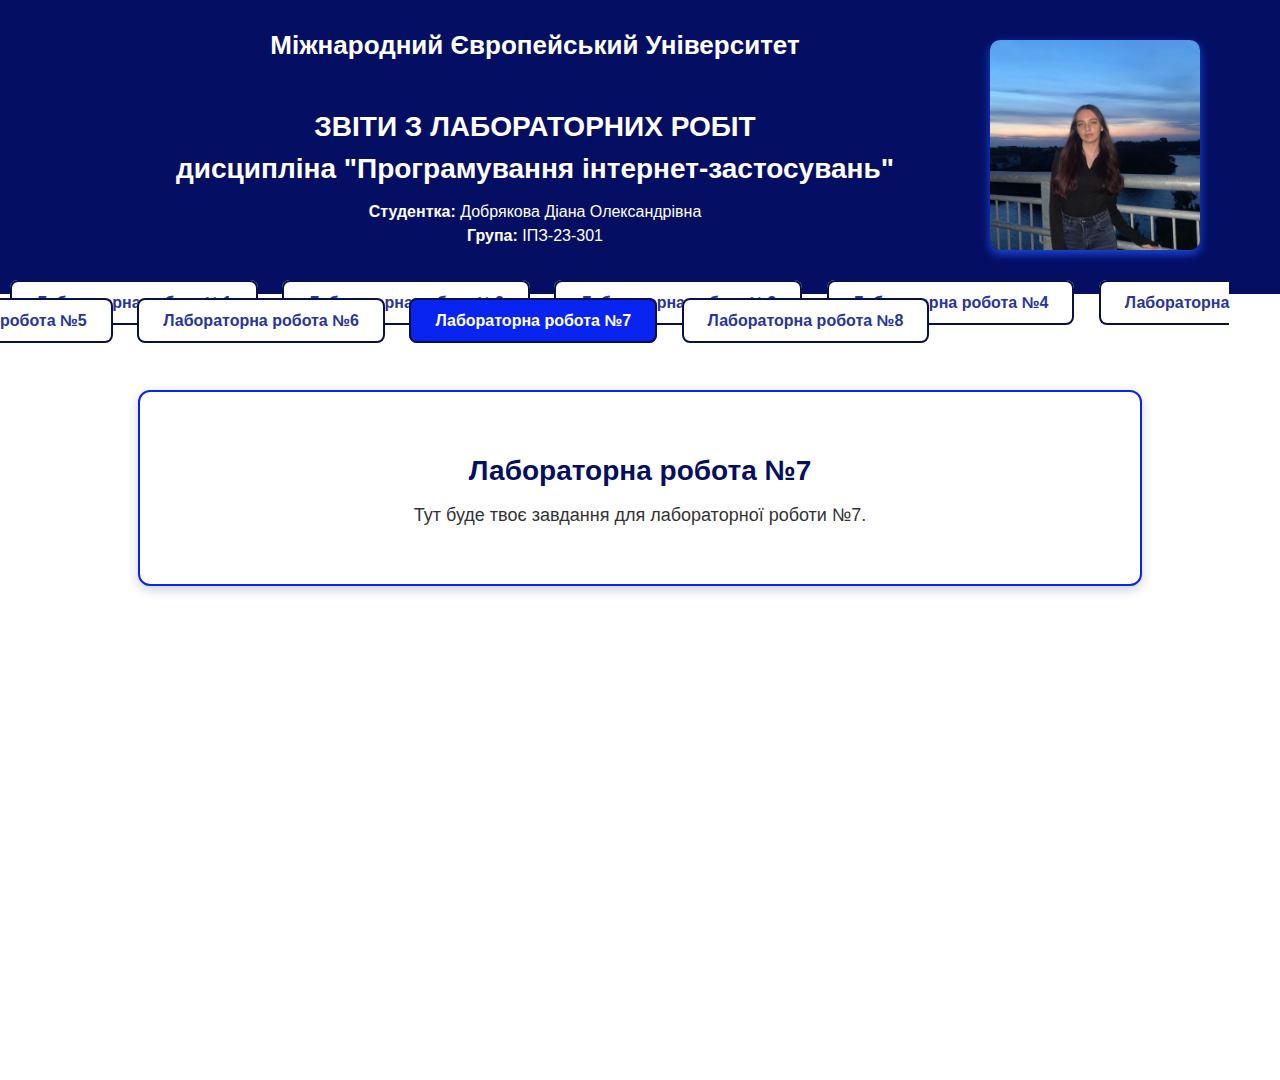
<file: lab/lab7.html>
<!DOCTYPE html>
<html lang="uk">
<head>
  <meta charset="UTF-8">
  <meta name="viewport" content="width=device-width, initial-scale=1.0">
  <title>Лабораторна робота №1 — Добрякова Діана</title>
  <link rel="stylesheet" href="../css/style.css">
</head>
<body>
  <header class="header">

    <div class="header-content">
      <h1>Міжнародний Європейський Університет</h1>
      <div class="header-space"></div>
      <h2><a href="../index.html" class="lab-link">ЗВІТИ З ЛАБОРАТОРНИХ РОБІТ</a></h2>
      <h3>дисципліна <span>"Програмування інтернет-застосувань"</span></h3>
      <p class="student-info">
        <strong>Студентка:</strong> Добрякова Діана Олександрівна<br>
        <strong>Група:</strong> ІПЗ-23-301
      </p>
    </div>

    <div class="header-photo">
      <img src="../img/photo.jpg" alt="Фото студента">
    </div>
  </header>

  <!-- Навігація по лабораторних -->
  <nav class="labs">
    <a href="./lab1.html" class="lab-btn">Лабораторна робота №1</a>
    <a href="./lab2.html" class="lab-btn">Лабораторна робота №2</a>
    <a href="./lab3.html" class="lab-btn">Лабораторна робота №3</a>
    <a href="./lab4.html" class="lab-btn">Лабораторна робота №4</a>
    <a href="./lab5.html" class="lab-btn">Лабораторна робота №5</a>
    <a href="./lab6.html" class="lab-btn">Лабораторна робота №6</a>
    <a href="./lab7.html" class="lab-btn active">Лабораторна робота №7</a>
    <a href="./lab8.html" class="lab-btn">Лабораторна робота №8</a>
  </nav>

  <!-- Основний контент лабораторної -->
  <main class="lab-content">
    <div class="lab-box">
      <h2>Лабораторна робота №7</h2>
      <p>Тут буде твоє завдання для лабораторної роботи №7.</p>
    </div>
  </main>
</body>
</html>
</file>
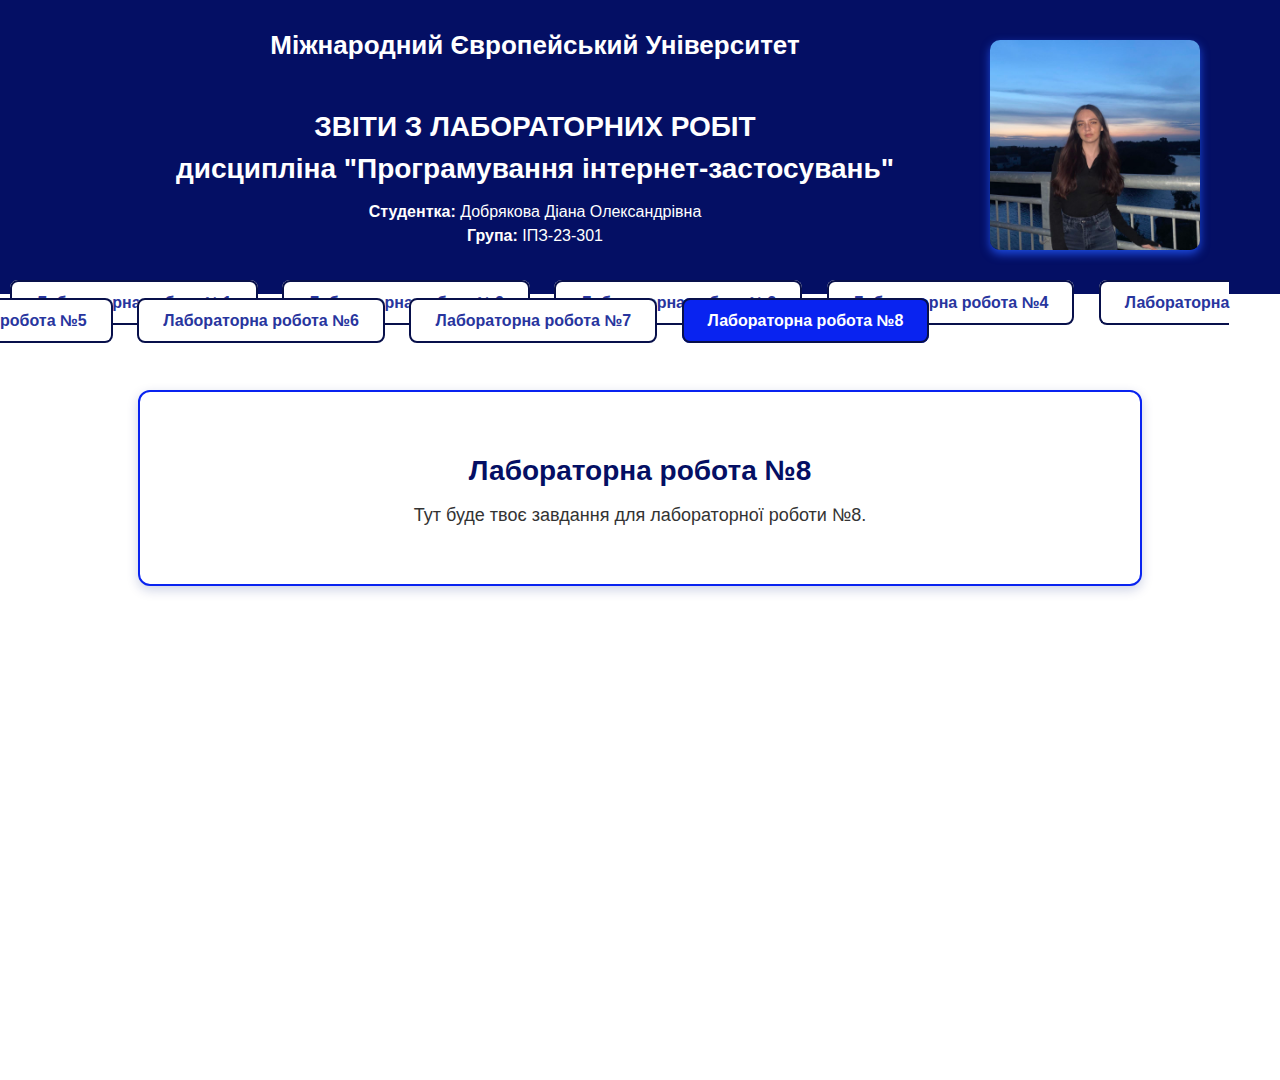
<file: lab/lab8.html>
<!DOCTYPE html>
<html lang="uk">
<head>
  <meta charset="UTF-8">
  <meta name="viewport" content="width=device-width, initial-scale=1.0">
  <title>Лабораторна робота №1 — Добрякова Діана</title>
  <link rel="stylesheet" href="../css/style.css">
</head>
<body>
  <header class="header">

    <div class="header-content">
      <h1>Міжнародний Європейський Університет</h1>
      <div class="header-space"></div>
      <h2><a href="../index.html" class="lab-link">ЗВІТИ З ЛАБОРАТОРНИХ РОБІТ</a></h2>
      <h3>дисципліна <span>"Програмування інтернет-застосувань"</span></h3>
      <p class="student-info">
        <strong>Студентка:</strong> Добрякова Діана Олександрівна<br>
        <strong>Група:</strong> ІПЗ-23-301
      </p>
    </div>

    <div class="header-photo">
      <img src="../img/photo.jpg" alt="Фото студента">
    </div>
  </header>

  <!-- Навігація по лабораторних -->
  <nav class="labs">
    <a href="./lab1.html" class="lab-btn">Лабораторна робота №1</a>
    <a href="./lab2.html" class="lab-btn">Лабораторна робота №2</a>
    <a href="./lab3.html" class="lab-btn">Лабораторна робота №3</a>
    <a href="./lab4.html" class="lab-btn">Лабораторна робота №4</a>
    <a href="./lab5.html" class="lab-btn">Лабораторна робота №5</a>
    <a href="./lab6.html" class="lab-btn">Лабораторна робота №6</a>
    <a href="./lab7.html" class="lab-btn">Лабораторна робота №7</a>
    <a href="./lab8.html" class="lab-btn active">Лабораторна робота №8</a>
  </nav>

  <!-- Основний контент лабораторної -->
  <main class="lab-content">
    <div class="lab-box">
      <h2>Лабораторна робота №8</h2>
      <p>Тут буде твоє завдання для лабораторної роботи №8.</p>
    </div>
  </main>
</body>
</html>
</file>
<file: css/style.css>
body {
  margin: 0;
  font-family: "Segoe UI", Arial, sans-serif;
  background-color: #ffffff;
  color: #222;
}

/* ===== HEADER ===== */
.header {
  display: flex;
  align-items: center;
  justify-content: space-between;
  padding: 30px 80px;
  background-color: #040f64; 
  color: #fff; 
}

.uni-logo img {
  width: 160px; 
  height: 160px;
  object-fit: contain;
}

.header-content {
  text-align: center;
  flex-grow: 1;
  color: #fff;
}

.header-content h1 {
  font-size: 26px;
  font-weight: 600;
  margin: 0;
}

.header-space {
  height: 40px; 
}

.header-content h2,
.header-content h3 {
  font-size: 28px;
  font-weight: 800;
  margin: 10px 0 5px;
}

.header-content h3 span {
  font-weight: 800;
}

.student-info {
  font-size: 16px;
  margin-top: 15px;
  line-height: 1.5;
}

.header-photo img {
  width: 210px;
  height: 210px;
  border-radius: 10px;
  object-fit: cover;
  box-shadow: 0 4px 10px rgb(28, 74, 223);
}

/* ===== NAVIGATION ===== */
.lab {
  display: flex;
  flex-wrap: wrap;
  justify-content: center;
  padding: 25px;
  background-color: white;
  border-top: 1px solid white;
  border-bottom: 1px solid white;
}

.lab-btn {
  text-decoration: none;
  color: #28359e; /* синій текст */
  background-color: #ffffff; /* білі кнопки */
  border: 2px solid #08104b; /* синя обводка */
  padding: 12px 24px;
  border-radius: 8px;
  margin: 10px;
  font-weight: 600;
  transition: all 0.25s ease;
}

.lab-btn:hover {
  background-color: #0923f0;
  color: white;
  transform: translateY(-2px);
  box-shadow: 0 4px 8px rgba(0, 28, 125, 0.3);
}

/* ===== LAB CONTENT ===== */
.lab-content {
  display: flex;
  justify-content: center;
  align-items: flex-start;
  padding: 60px 20px;
  background-color: #ffffff;
  min-height: 70vh;
}

.lab-box {
  background-color: #ffffff;
  border: 2px solid #0923f0;
  border-radius: 12px;
  padding: 40px 50px;
  max-width: 900px;
  width: 100%;
  box-shadow: 0 4px 12px rgba(0, 28, 125, 0.2);
  text-align: center;
}

.lab-box h2 {
  color: #040f64;
  font-size: 28px;
  margin-bottom: 15px;
}

.lab-box p {
  font-size: 18px;
  color: #333;
}

/* Активна кнопка */
.lab-btn.active {
  background-color: #0923f0;
  color: #fff;
}

.lab-link {
    color: white;
    text-decoration: none;
    transition: color 0.3s; /* плавна зміна кольору */
}

.lab-link:hover {
    color: #96bbec; 
}

.lab-link2 {
    color: #0923f0;
    text-decoration: none;
    transition: color 0.3s; 
}

.lab-link2:hover {
    color: #96bbec; 
}
</file>
